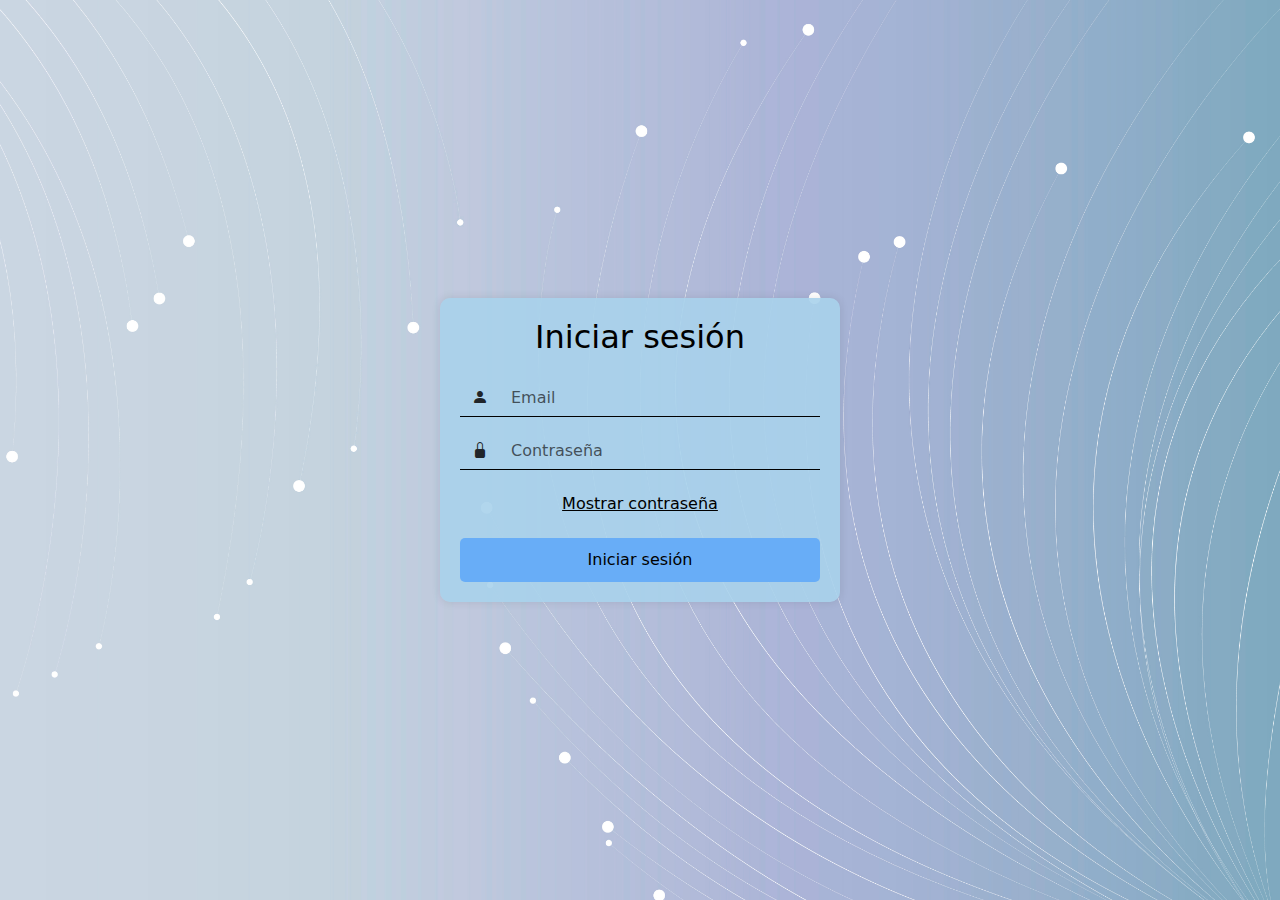
<file: frontend/index.html>
<!DOCTYPE html>
<html lang="es">
<head>
    <meta charset="UTF-8">
    <meta name="viewport" content="width=device-width, initial-scale=1.0">
    <title>Iniciar sesión</title>
    <!-- Bootstrap CSS -->
    <link href="https://cdn.jsdelivr.net/npm/bootstrap@5.3.0/dist/css/bootstrap.min.css" rel="stylesheet">
    <!-- Bootstrap Icons -->
    <link href="https://cdn.jsdelivr.net/npm/bootstrap-icons@1.10.3/font/bootstrap-icons.css" rel="stylesheet">
    <link rel="stylesheet" href="css/index.css">
</head>
<body>
    <div class="login-container">
        <h2 class="text-center mb-4">Iniciar sesión</h2>
        <form id="loginForm">
            <!-- Email -->
            <div class="mb-3">
                <div class="input-group">
                    <span class="input-group-text"><i class="bi bi-person-fill"></i></span>
                    <input type="email" class="form-control transparent-input" id="email" placeholder="Email" required>
                </div>
            </div>
            <!-- Contraseña -->
            <div class="mb-3">
                <div class="input-group">
                    <span class="input-group-text"><i class="bi bi-lock-fill"></i></span>
                    <input type="password" class="form-control transparent-input" id="password" placeholder="Contraseña" required>
                </div>
            </div>
            <!-- Mostrar/Ocultar contraseña -->
            <div class="show-password text-center mb-3">
                <button type="button" id="togglePassword" class="btn btn-link">Mostrar contraseña</button>
            </div>
            <!-- Botón de login -->
            <button type="submit" class="btn btn-login w-100">Iniciar sesión</button>
        </form>
    </div>

    <!-- Bootstrap JS -->
    <script src="https://cdn.jsdelivr.net/npm/bootstrap@5.3.0/dist/js/bootstrap.bundle.min.js"></script>
    <!-- Script personalizado -->
    <script src="js/login/index.js"></script>
</body>
</html>
</file>
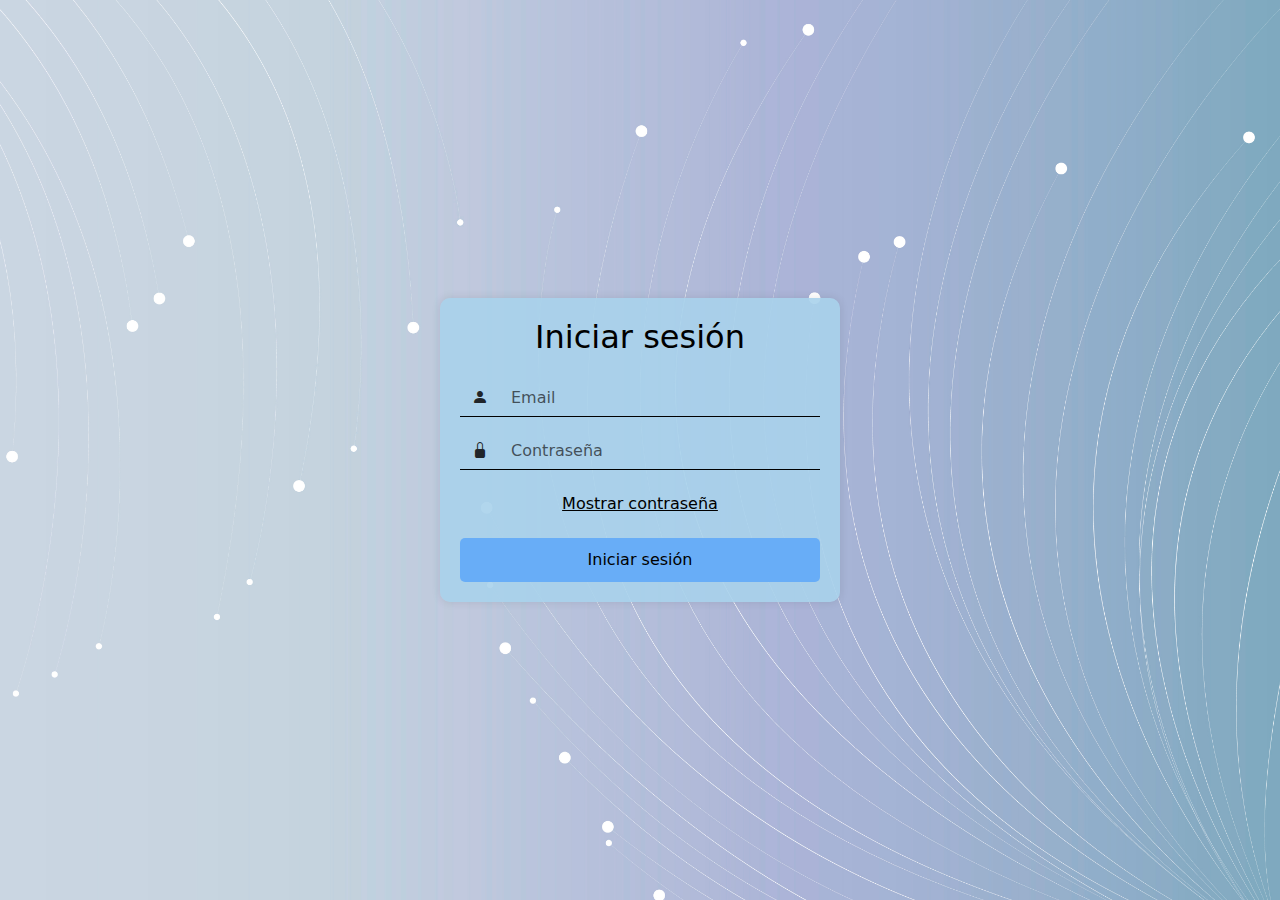
<file: frontend/dashboard.html>
<!DOCTYPE html>
<html lang="es">
<head>
    <meta charset="UTF-8">
    <meta name="viewport" content="width=device-width, initial-scale=1.0">
    <title>CRUD - To-Do List</title>
    <link href="https://cdn.jsdelivr.net/npm/bootstrap@5.3.0/dist/css/bootstrap.min.css" rel="stylesheet">
    <link href="https://cdn.jsdelivr.net/npm/bootstrap-icons@1.10.3/font/bootstrap-icons.css" rel="stylesheet">
    <link rel="stylesheet" href="css/dashboard.css">
</head>
<body>
    <div class="dashboard-container">
        <!-- Encabezado -->
        <div class="dashboard-header">
            <h1>To-do List</h1>
            <div class="d-flex justify-content-between align-items-center">
                <button class="btn btn-danger ms-2" onclick="deleteAllProducts()">
                    <i class="bi bi-trash3-fill"></i>
                    Eliminar Tarea</button>
                <button class="btn btn-primary ms-2" data-bs-toggle="modal" data-bs-target="#addProductModal">
                    <i class="bi bi-plus-circle-dotted"></i>
                    Añadir Tarea</button>
                <!-- Control Panel -->
                <div class="dropdown">
                    <button class="btn btn-outline-secondary dropdown-toggle ms-2" type="button" id="dropdownMenuButton" data-bs-toggle="dropdown" aria-expanded="false">
                        <span id="loggedInUser">user@example.com</span>
                    </button>
                    <ul class="dropdown-menu dropdown-menu-end" aria-labelledby="dropdownMenuButton">
                        <li><a class="dropdown-item" href="#" data-bs-toggle="modal" data-bs-target="#logoutModal">Cerrar sesión</a></li>
                    </ul>
                </div>
            </div>            
        </div>

        <!-- Filtro estado -->
        <div class="filtro-estado">
            <label for="filtroEstado">Filtrar por estado:</label>
            <select id="filtroEstado">
                <option value="">Todas</option>
                <option value="pendiente">Pendiente</option>
                <option value="en_progreso">En Progreso</option>
                <option value="completada">Completada</option>
            </select>
            <button onclick="filtrarTareas()"><i class="bi bi-filter"></i>
                Filtrar
            </button>
        </div>

        <!-- Modal Cerrar Sesión -->
        <div class="modal fade" id="logoutModal" tabindex="-1" aria-labelledby="logoutModalLabel" aria-hidden="true">
            <div class="modal-dialog">
                <div class="modal-content">
                    <div class="modal-header">
                        <h5 class="modal-title" id="logoutModalLabel">Cerrar sesión</h5>
                        <button type="button" class="btn-close" data-bs-dismiss="modal" aria-label="Close"></button>
                    </div>
                    <div class="modal-body">
                        ¿Estás seguro de que quieres cerrar sesión?
                    </div>
                    <div class="modal-footer">
                        <button type="button" class="btn btn-secondary" data-bs-dismiss="modal">Cancelar</button>
                        <button type="button" class="btn btn-danger" onclick="logout()">Cerrar sesión</button>
                    </div>
                </div>
            </div>
        </div>

        <!-- Modal Editar Tarea -->
        <div class="modal fade" id="editProductModal" tabindex="-1" aria-labelledby="editProductModalLabel" aria-hidden="true">
            <div class="modal-dialog">
                <div class="modal-content">
                    <div class="modal-header">
                        <h5 class="modal-title" id="editProductModalLabel">Editar Tarea</h5>
                        <button type="button" class="btn-close" data-bs-dismiss="modal" aria-label="Close"></button>
                    </div>
                    <div class="modal-body">
                        <form id="editProductForm">
                            <input type="hidden" id="editProductId">
                            <div class="mb-3">
                                <label for="editProductTitle" class="form-label">Título</label>
                                <input type="text" class="form-control" id="editProductTitle" required>
                            </div>
                            <div class="mb-3">
                                <label for="editProductDescription" class="form-label">Descripción</label>
                                <textarea class="form-control" id="editProductDescription"></textarea>
                            </div>
                            <div class="mb-3">
                                <label for="editProductDueDate" class="form-label">Fecha de vencimiento</label>
                                <input type="date" class="form-control" id="editProductDueDate">
                            </div>
                            <div class="mb-3">
                                <label for="editProductEstado" class="form-label">Estado</label>
                                <select class="form-control" id="editProductEstado">
                                    <option value="pendiente">Pendiente</option>
                                    <option value="en_progreso">En progreso</option>
                                    <option value="completada">Completada</option>
                                </select>
                            </div>
                        </form>
                    </div>
                    <div class="modal-footer">
                        <button type="button" class="btn btn-secondary" data-bs-dismiss="modal">Cancelar</button>
                        <button type="button" class="btn btn-primary" onclick="saveEditedProduct()">Guardar cambios</button>
                    </div>
                </div>
            </div>
        </div>

        <!-- Modal información tarea -->
        <div class="modal fade" id="infoModal" tabindex="-1" aria-labelledby="infoModalLabel" aria-hidden="true">
            <div class="modal-dialog">
                <div class="modal-content">
                    <div class="modal-header">
                        <h5 class="modal-title" id="infoModalLabel">Información de la Tarea</h5>
                        <button type="button" class="btn-close" data-bs-dismiss="modal" aria-label="Close"></button>
                    </div>
                    <div class="modal-body">
                        <p><strong>Título:</strong> <span id="infoTitulo"></span></p>
                        <p><strong>Descripción:</strong> <span id="infoDescripcion"></span></p>
                        <p><strong>Fecha de Vencimiento:</strong> <span id="infoFechaVencimiento"></span></p>
                        <p><strong>Estado:</strong> <span id="infoEstado"></span></p>
                        <p><strong>Creado por:</strong> <span id="infoCreadoPor"></span></p>
                    </div>
                    <div class="modal-footer">
                        <button type="button" class="btn btn-secondary" data-bs-dismiss="modal">Cerrar</button>
                    </div>
                </div>
            </div>
        </div>

        <div class="product-table-container">
            <table class="product-table">
                <thead>
                    <tr>
                        <th>
                            <input type="checkbox" id="selectAll">
                            Filter
                        </th>
                        <th>Título</th>
                        <th>Descripción</th>
                        <th>Fecha de vencimiento</th>
                        <th>Estado</th>
                        <th>Acciones</th>
                    </tr>
                </thead>
                <tbody id="productTable">
                </tbody>
            </table>
        </div>

        <div class="pagination" id="pagination">
        </div>
    </div>

    <!-- Modal Agregar Tarea -->
    <div class="modal fade" id="addProductModal" tabindex="-1" aria-labelledby="addProductModalLabel" aria-hidden="true">
        <div class="modal-dialog">
            <div class="modal-content">
                <div class="modal-header">
                    <h5 class="modal-title" id="addProductModalLabel">Añadir una Tarea</h5>
                    <button type="button" class="btn-close" data-bs-dismiss="modal" aria-label="Close"></button>
                </div>
                <div class="modal-body">
                    <form id="addProductForm">
                        <div class="mb-3">
                            <label for="productTitle" class="form-label">Título</label>
                            <input type="text" class="form-control" id="productTitle" required>
                        </div>
                        <div class="mb-3">
                            <label for="productDescription" class="form-label">Descripción</label>
                            <textarea class="form-control" id="productDescription"></textarea>
                        </div>
                        <div class="mb-3">
                            <label for="productDueDate" class="form-label">Fecha de vencimiento</label>
                            <input type="date" class="form-control" id="productDueDate">
                        </div>
                        <div class="mb-3">
                            <label for="productEstado" class="form-label">Estado</label>
                            <select class="form-control" id="productEstado">
                                <option value="pendiente">Pendiente</option>
                                <option value="en_progreso">En progreso</option>
                            </select>
                        </div>
                        <button type="submit" class="btn btn-primary">Añadir</button>
                    </form>
                </div>
            </div>
        </div>
    </div>

    <!-- Bootstrap y JS-->
    <script src="https://cdn.jsdelivr.net/npm/bootstrap@5.3.0/dist/js/bootstrap.bundle.min.js"></script>
    <script src="js/dashboard/auth.js"></script>
    <script src="js/dashboard/api.js"></script>
    <script src="js/dashboard/ui.js"></script>
    <script src="js/dashboard/events.js"></script>
    <script src="js/dashboard/dashboard.js"></script>
    <script>
        document.addEventListener('DOMContentLoaded', function() {
            const userEmail = localStorage.getItem('userEmail');
            console.log('Inicio sesion con este correo:', userEmail);
            if (userEmail) {
                document.getElementById('loggedInUser').textContent = userEmail;
            } else {
                document.getElementById('loggedInUser').textContent = 'Usuario no identificado';
            }
        });
    </script>
</body>
</html>
</file>
<file: frontend/css/index.css>
body {
    margin: 0;
    padding: 0;
    background-image: url('../assets/asset1.jpg'); 
    background-size: cover;
    background-position: center;
    background-repeat: no-repeat;
    height: 100vh;
    display: flex;
    justify-content: center;
    align-items: center;
}

.login-container {
    max-width: 400px;
    width: 100%;
    padding: 20px;
    background: rgba(168, 210, 235, 0.9);
    border-radius: 10px;
    box-shadow: 0 0 10px rgba(0, 0, 0, 0.1);
}

.login-container h2 {
    text-align: center;
    margin-bottom: 20px;
    color: #000000;
}

.transparent-input {
    background-color: transparent;
    border: none;
    border-bottom: 1px solid #000000;
    border-radius: 0;
    color: #000000;
}

.transparent-input:focus {
    outline: none;
    border-bottom: 2px solid #000000;
}

.input-group-text {
    background-color: transparent;
    border: none;
    border-bottom: 1px solid #000000;
    border-radius: 0;
}

.btn-login {
    width: 100%;
    background-color: #68adf7;
    border: none;
    padding: 10px;
    border-radius: 5px;
    color: #000000;
    transition: background-color 0.3s ease;
}

.btn-login:hover {
    background-color: #9cb5fa;
}

.show-password {
    margin-top: 10px;
    text-align: center;
}

.show-password button {
    background: none;
    border: none;
    color: #000000;
    cursor: pointer;
    transition: text-decoration 0.3s ease;
}

.show-password button:hover {
    text-decoration: underline;
}
</file>
<file: frontend/css/dashboard.css>
body {
    background-image: url('../assets/crud.jpg');
    background-size: cover;
    background-position: center;
    background-repeat: no-repeat;
    background-attachment: fixed;
    padding: 20px;
    color: #333;
    font-family: Arial, sans-serif;
    margin: 0;
}

.dashboard-header {
    display: flex;
    flex-wrap: nowrap;
    justify-content: space-between;
    align-items: center;
    gap: 20px;
    padding: 15px;
}

.dashboard-header h1 {
    flex-shrink: 0;
    margin: 0;
    min-width: 140px;
}

.user-info {
    display: flex;
    align-items: center;
    margin-bottom: 20px;
    background-color: rgba(255, 255, 255, 0.9);
    padding: 15px;
    border-radius: 8px;
    box-shadow: 0 2px 4px rgba(0, 0, 0, 0.1); 
}

.user-info span {
    margin-right: 10px;
    font-weight: bold;
}

.product-table-container {
    overflow-x: auto;
    -webkit-overflow-scrolling: touch;
    margin-bottom: 20px;
    background-color: rgba(255, 255, 255, 0.9);
    border-radius: 8px;
    box-shadow: 0 2px 4px rgba(0, 0, 0, 0.1);
    padding: 10px; 
}

.product-table th:nth-child(1),
.product-table td:nth-child(1) { width: 50px; }

.product-table th:nth-child(2),
.product-table td:nth-child(2) { width: 200px; } 

.product-table th:nth-child(4),
.product-table td:nth-child(4) { width: 150px; }

.product-table th:nth-child(5),
.product-table td:nth-child(5) { 
    width: 130px; 
    text-align: center;
}

.product-table th:nth-child(6),
.product-table td:nth-child(6) { 
    width: 220px;
    white-space: nowrap;
}

.product-table {
    min-width: 600px;
    width: 100%;
    border-collapse: collapse;
    background-color: rgba(255, 255, 255, 0.9);
    border-radius: 8px;
    box-shadow: 0 2px 4px rgba(0, 0, 0, 0.1);
}

.product-table th,
.product-table td {
    padding: 12px;
    border: 1px solid #ddd;
    text-align: left;
}

.product-table th {
    background-color: #007bff;
    color: white;
}

.pagination {
    margin-top: 20px;
    display: flex;
    justify-content: center;
    background-color: rgba(255, 255, 255, 0.9);
    padding: 10px;
    border-radius: 8px;
    box-shadow: 0 2px 4px rgba(0, 0, 0, 0.1);
}

.pagination button {
    margin: 0 5px;
    padding: 5px 10px;
    border: 1px solid #007bff;
    background-color: white;
    color: #007bff;
    cursor: pointer;
    border-radius: 5px;
}

.pagination button.active {
    background-color: #007bff;
    color: white;
}

.control-panel {
    position: absolute;
    top: 20px;
    right: 20px;
    background-color: rgba(255, 255, 255, 0.9);
    padding: 10px;
    border-radius: 8px;
    box-shadow: 0 2px 4px rgba(0, 0, 0, 0.1);
}

.dropdown-toggle {
    background-color: #007bff;
    border: none;
    padding: 10px 20px;
    border-radius: 5px;
    color: white;
    cursor: pointer;
}

.dropdown-toggle:hover {
    background-color: #0056b3;
}

.dropdown-menu {
    margin-top: 10px;
    background-color: rgba(255, 255, 255, 0.9); 
    border: 1px solid #ddd; 
    border-radius: 5px;
    box-shadow: 0 2px 4px rgba(0, 0, 0, 0.1);
}

.dropdown-item {
    color: #333;
    padding: 10px;
    text-decoration: none;
    display: block;
}

.dropdown-item:hover {
    background-color: #f8f9fa;
}

.filtro-estado {
    margin-bottom: 20px;
    display: flex;
    align-items: center;
    gap: 10px;
    background-color: rgba(255, 255, 255, 0.9);
    padding: 15px;
    border-radius: 8px;
    box-shadow: 0 2px 4px rgba(0, 0, 0, 0.1);
}

.filtro-estado label {
    font-weight: bold;
}

.filtro-estado select {
    padding: 5px;
    border-radius: 5px;
    border: 1px solid #ccc;
    background-color: white;
}

.filtro-estado button {
    padding: 5px 10px;
    background-color: #007bff;
    color: white;
    border: none;
    border-radius: 5px;
    cursor: pointer;
}

.filtro-estado button:hover {
    background-color: #0056b3;
}

@media (max-width: 480px) {
    .dashboard-header h1 {
        font-size: 20px;
    }

    .product-table th,
    .product-table td {
        padding: 6px;
        font-size: 12px;
    }

    .btn-sm {
        padding: 4px 8px;
        font-size: 12px;
        margin: 2px;
    }

    .dropdown-toggle {
        padding: 8px 16px;
        font-size: 14px;
    }

    .filtro-estado {
        flex-direction: column;
        align-items: stretch;
    }

    .filtro-estado select,
    .filtro-estado button {
        width: 100%;
        margin-top: 10px;
    }

    body {
        font-size: 14px;
    }

    .dashboard-header {
        flex-direction: column;
        text-align: center;
    }

    .user-info {
        flex-direction: column;
        text-align: center;
    }

    .control-panel {
        position: static;
        margin-top: 20px;
    }
}

@media (max-width: 768px) {
    .product-table {
        min-width: 650px;
    }
    
    .product-table th:nth-child(3),
    .product-table td:nth-child(3) { 
        display: none;
    }
    
    .product-table td:nth-child(6) {
        padding: 8px 4px;
    }
    
    .product-table button {
        padding: 4px 8px;
        font-size: 12px;
    }
}

@media (max-width: 480px) {
    .dashboard-header .d-flex {
        flex-direction: column;
        width: 100%;
    }
    
    .dashboard-header .btn,
    .dropdown {
        width: 100%;
    }
}

@media (max-width: 768px) {
    .dashboard-header {
        flex-wrap: wrap;
        gap: 10px;
    }
    
    .dashboard-header h1 {
        width: 100%;
        text-align: center;
    }
}

.dashboard-header .d-flex {
    display: flex;
    align-items: center; 
    gap: 15px;
    flex-wrap: nowrap;
}
</file>
